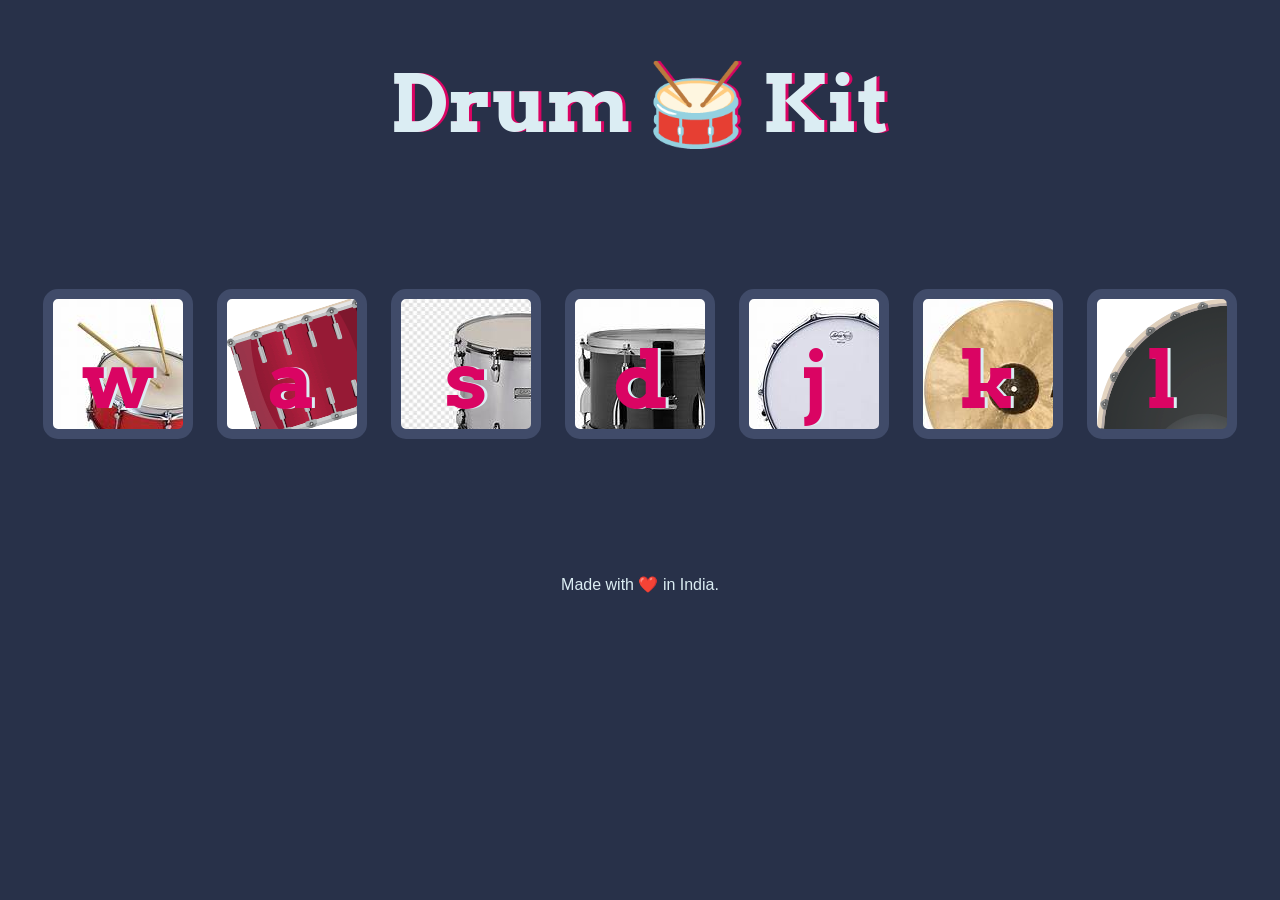
<file: index.html>
<!DOCTYPE html>
<html lang="en" dir="ltr">

<head>
  <meta charset="utf-8">
  <title>Drum Kit</title>
  <link rel="stylesheet" href="styles.css">
  <link href="https://fonts.googleapis.com/css?family=Arvo" rel="stylesheet">
</head>

<body>

  <h1 id="title">Drum 🥁 Kit</h1>
  <div class="set">
    <button class="w drum">w</button>
    <button class="a drum">a</button>
    <button class="s drum">s</button>
    <button class="d drum">d</button>
    <button class="j drum">j</button>
    <button class="k drum">k</button>
    <button class="l drum">l</button>
  </div>


  <footer>
    Made with ❤️ in India.
  </footer>
  <Script src="index.js"></Script>
</body>

</html>
</file>
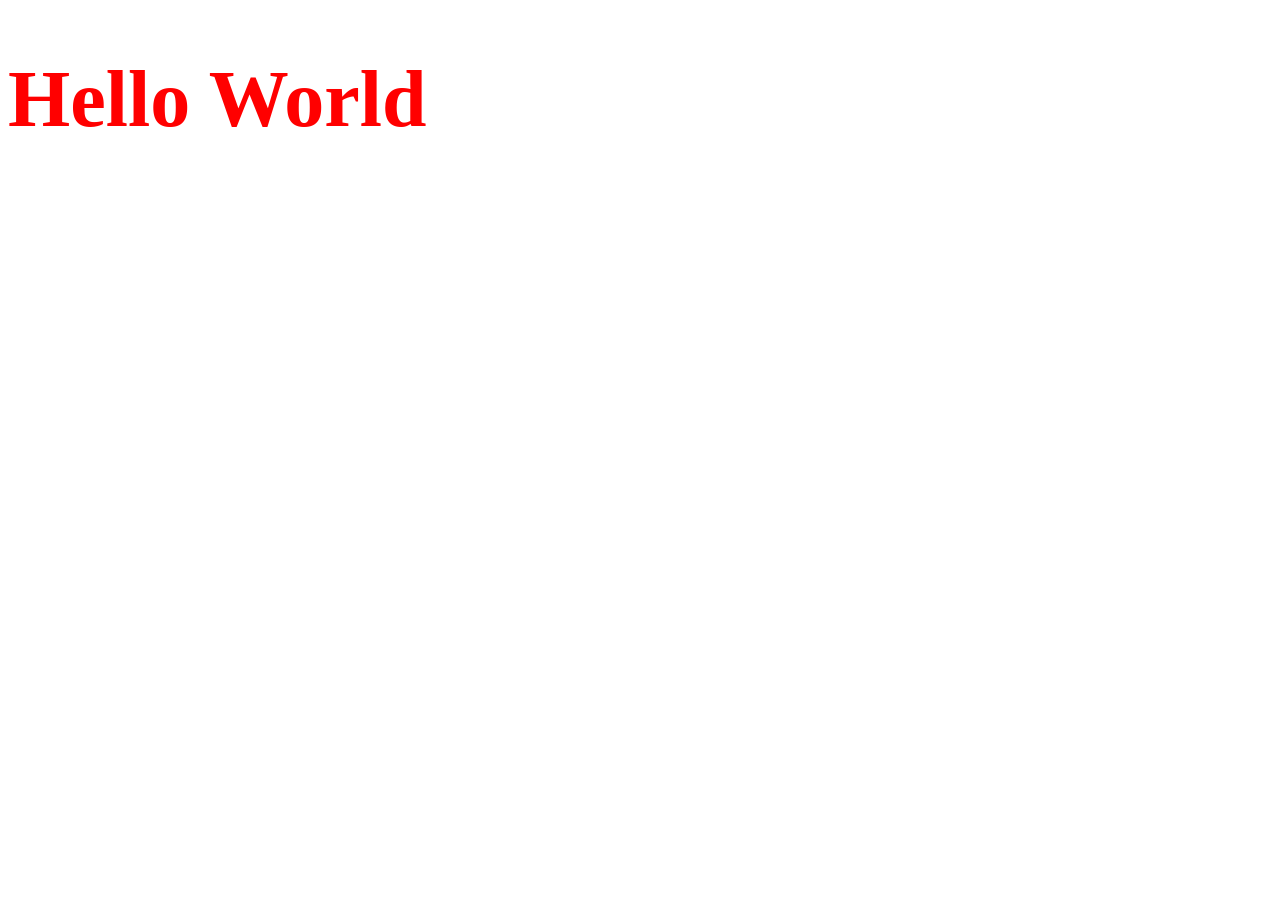
<file: index2.html>
<!DOCTYPE html>
<html lang="en">
<head>
    <meta charset="UTF-8">
    <meta name="viewport" content="width=device-width, initial-scale=1.0">
    <title>Document</title>
</head>
<body>
    <h1>Hello World</h1>
    <script src="https://ajax.googleapis.com/ajax/libs/jquery/3.7.1/jquery.min.js"></script>
    <script src="Script.js"></script>
</body>
</html>
</file>
<file: styles.css>
body {
  text-align: center;
  background-color: #283149;
}

h1 {
  font-size: 5rem;
  color: #DBEDF3;
  font-family: "Arvo", cursive;
  text-shadow: 3px 0 #DA0463;

}

footer {
  color: #DBEDF3;
  font-family: sans-serif;
}

.w {
   background-image:url("images/tom1.jpeg");
}

.a {
  background-image:url("images/tom2.png");
  object-fit: fill;
}

.s {
  background-image:url("images/tom3.jpeg");
}

.d {
  background-image:url("images/tom4.jpeg");
}

.j {
  background-image:url("images/snare.jpeg");
}

.k {
  background-image:url("images/crash.jpeg");
}

.l {
  background-image:url("images/kick.png");
}

.set {
  margin: 10% auto;
}

.game-over {
  background-color: red;
  opacity: 0.8;
}

.pressed {
  box-shadow: 0 3px 4px 0 #DBEDF3;
  opacity: 0.5;
}

.red {
  color: red;
}

.drum {
  outline: none;
  border: 10px solid #404B69;
  font-size: 5rem;
  font-family: 'Arvo', cursive;
  line-height: 2;
  font-weight: 900;
  color: #DA0463;
  text-shadow: 3px 0 #DBEDF3;
  border-radius: 15px;
  display: inline-block;
  width: 150px;
  height: 150px;
  text-align: center;
  margin: 10px;
  background-color: white;
}
</file>
